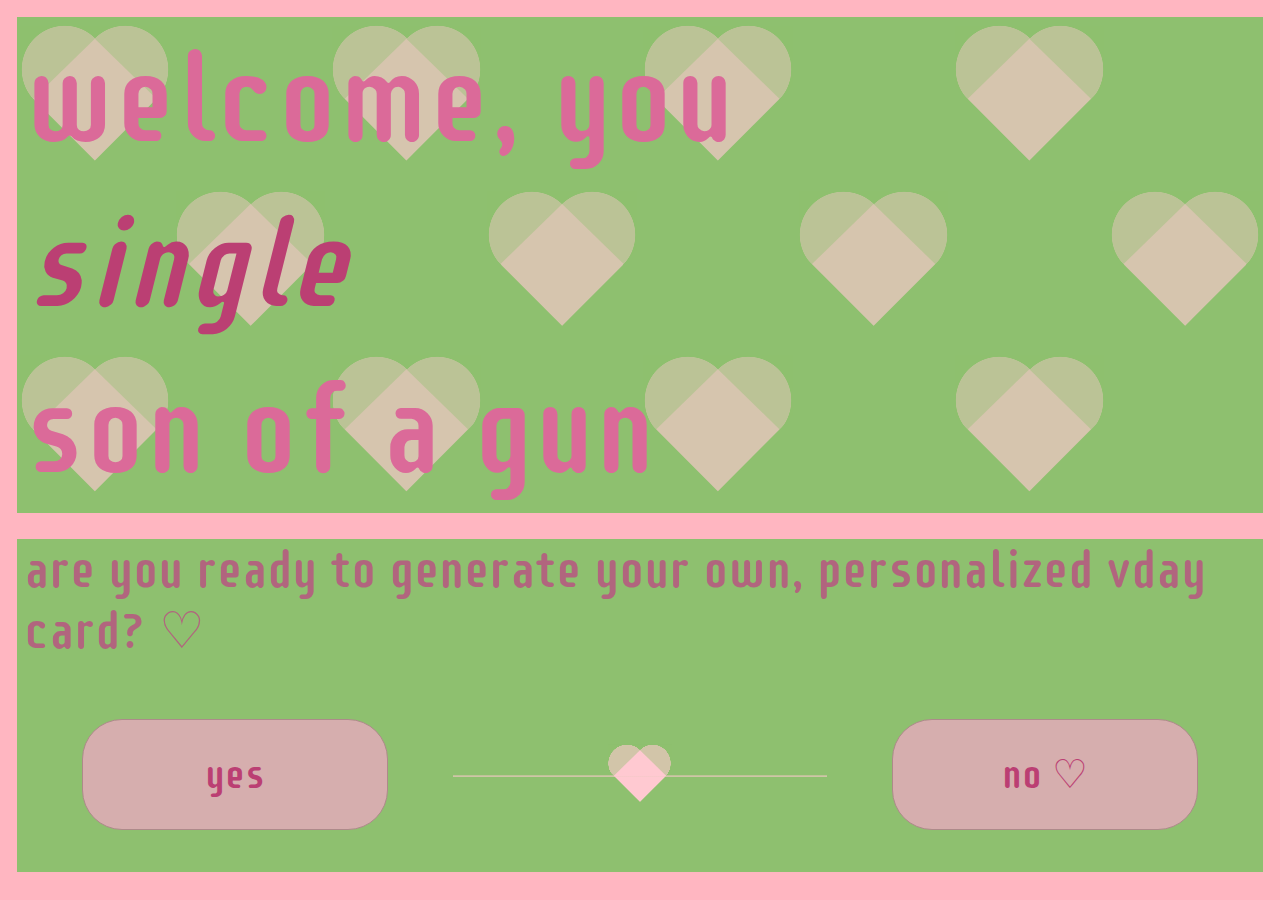
<file: index.html>
<!DOCTYPE html>
<html lang="en">
  <head>
    <script src="script.js"></script>
    <link rel="stylesheet" href="style.css" />
    <link
      rel="stylesheet"
      href="https://fonts.googleapis.com/css?family=Supermercado One"
    />
    <title>♡ v-day card generator ♡</title>
  </head>

  <body>
    <div class="container">
      <div class="title-container">
        <div class="heart-container">
          <div class="half1">
            <div class="halfx-1">
              <div class="halfx-1-1">
                <div class="heart"></div>
                <div class="heart overlay"></div>
              </div>
              <div class="halfx-1-2"></div>
              <div class="halfx-1-1">
                <div class="heart"></div>
                <div class="heart overlay"></div>
              </div>
              <div class="halfx-1-2"></div>
            </div>
            <div class="halfx-2">
              <div class="halfx-1-2"></div>
              <div class="halfx-1-1">
                <div class="heart"></div>
                <div class="heart overlay"></div>
              </div>
              <div class="halfx-1-2"></div>
              <div class="halfx-1-1">
                <div class="heart"></div>
                <div class="heart overlay"></div>
              </div>
            </div>
            <div class="halfx-1">
              <div class="halfx-1-1">
                <div class="heart"></div>
                <div class="heart overlay"></div>
              </div>
              <div class="halfx-1-2"></div>
              <div class="halfx-1-1">
                <div class="heart"></div>
                <div class="heart overlay"></div>
              </div>
              <div class="halfx-1-2"></div>
            </div>
          </div>
          <div class="half2">
            <div class="halfx-2">
              <div class="halfx-1-1">
                <div class="heart"></div>
                <div class="heart overlay"></div>
              </div>
              <div class="halfx-1-2"></div>
              <div class="halfx-1-1">
                <div class="heart"></div>
                <div class="heart overlay"></div>
              </div>
              <div class="halfx-1-2"></div>
            </div>
            <div class="halfx-1">
              <div class="halfx-1-2"></div>
              <div class="halfx-1-1">
                <div class="heart"></div>
                <div class="heart overlay"></div>
              </div>
              <div class="halfx-1-2"></div>
              <div class="halfx-1-1">
                <div class="heart"></div>
                <div class="heart overlay"></div>
              </div>
            </div>
            <div class="halfx-2">
              <div class="halfx-1-1">
                <div class="heart"></div>
                <div class="heart overlay"></div>
              </div>
              <div class="halfx-1-2"></div>
              <div class="halfx-1-1">
                <div class="heart"></div>
                <div class="heart overlay"></div>
              </div>
              <div class="halfx-1-2"></div>
            </div>
          </div>
        </div>
        <div class="title1 font title-text-light">welcome, you</div>
        <div class="title2 font title-text-dark">single</div>
        <div class="title3 font title-text-light">son of a gun</div>
      </div>
      <div class="space"></div>
      <div class="text-container">
        <div class="text1 font normal">
          are you ready to generate your own, personalized vday card? ♡
        </div>
        <div class="text2">
          <div class="button-container">
            <button class="button font" id="yes-button">yes</button>
          </div>
          <div class="middle-heart font">
            <div class="line"></div>
            <div
              class="heart"
              style="transform: translateY(-20%); height: 7%; opacity: 60%"
            ></div>
            <div
              class="heart overlay"
              style="transform: translateY(-20%); height: 7%; opacity: 100%"
            ></div>
          </div>
          <div class="button-container">
            <button class="button font" id="no-button">no ♡</button>
          </div>
        </div>
      </div>
    </div>
  </body>
</html>
</file>
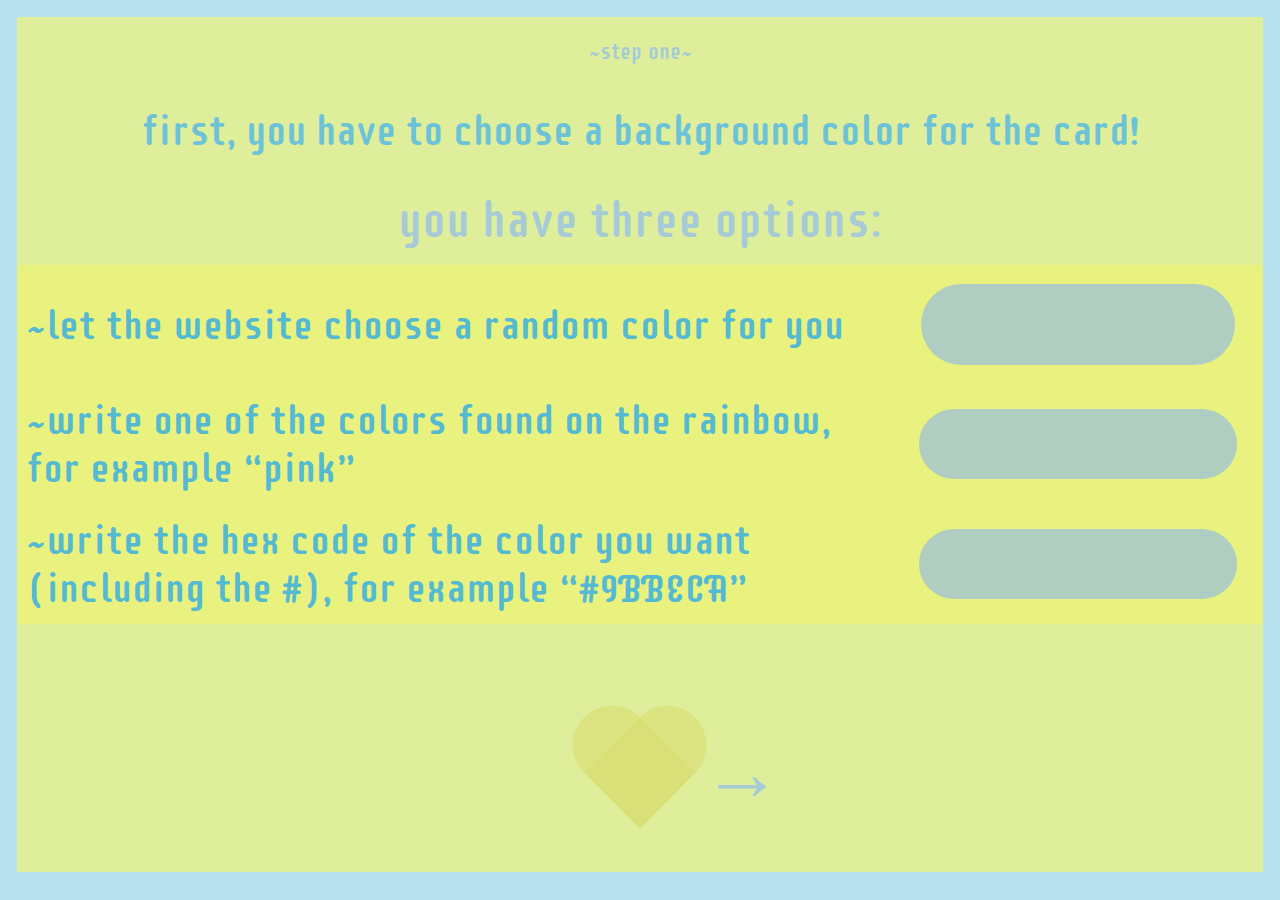
<file: yes.html>
<!DOCTYPE html>
<html lang = "en">
    <head>
        <link rel="stylesheet" href="step-one.css" />
        <link
            rel="stylesheet"
            href="https://fonts.googleapis.com/css?family=Supermercado One"
        />
        <script src="yes.js"></script>
        <title> ♡ first step ♡ </title>
    </head>

    <body>
        <div class = "container">
            <div class = "strip">
                <div class = "strip1 font" style = "font-size: 140%; color: #9BBECA"> ~step one~ </div>
                <div class = "strip2 font" style = "font-size: 255%; color: #3EB2CC"> first, you have to choose a background color for the card! </div>
                <div class = "strip3 font" style = "font-size: 300%; color: #9BBECA"> you have three options: </div>
            </div>
            <div class = "middle-strip">
                <div class = "options">
                    <div class = "third font instructions"> ~let the website choose a random color for you </div>
                    <div class = "third font instructions">  ~write one of the colors found on the rainbow, for example “pink” </div>
                    <div class = "third font instructions">  ~write the hex code of the color you want (including the #), for example “#9BBECA” </div>
                </div>
                <div class = "buttons-container">
                    <div class = "third-input">
                        <button class = "button font" id = "check"></button>
                    </div>
                    <div class = "third-input">
                        <input class = "input-box font no-outline" style = "font-size: 120%; color: #09748b" id = "field-two">
                    </div>
                    <div class = "third-input">
                        <input class = "input-box font no-outline" style = "font-size: 120%; color: #09748b" id = "field-three">
                    </div>
                </div>
            </div>
            <div class = "strip">
                <div class = "error-message" id = "error-container"></div>
                <div class = "menu">
                    <div class = "arrows" id = "arrow"></div>
                    <div class = "heart-container">
                        <div class = "heart" style = "height: 15%;"></div>
                        <div class = "heart overlay" style = "height: 15%;"></div>
                    </div>
                    <div class = "arrows font">&#8594</div>
                </div>
            </div>
        </div>
    </body>
</html>
</file>
<file: style.css>
body {
  background-color: lightpink;
  padding: 1vh;
}

.container {
  background-color: transparent;
  display: block;
  height: 95vh;
}

.title-container {
  background: rgba(29, 201, 29, .5);
  height: 58%;
  width: 100%;
  position: relative;
  z-index: 6;
}

.heart-container { 
  height: 100%;
  width: 100%;
  position: absolute;
  display: -webkit-box;
  z-index: 7;
}

.space {
  height: 3%;
  width: 100%;
}

.text-container {
  background-color:rgba(29, 201, 29, .5);
  height: 39%;
  width: 100%;
  z-index: 7;
  display: block;
}

.half1 {
  width: 50%; 
  height: 100%;  
  position: relative;
}

.half2 {
  width: 50%; 
  height: 100%;  
  position: relative;
  z-index: 8;
}

.halfx-1 {
  height: 33.33%;
  width: 100%;
  position: relative;
  z-index: 8;
  display: -webkit-box;
}

.halfx-2 {
  height: 33.33%;
  width: 100%;
  position: relative;
  z-index: 8;
  display: -webkit-box;
}

.halfx-1-1 {
  width: 25%;
  height: 100%;
  position: relative;
  display: flex;
  align-items: center;
  justify-content: center;
}

.halfx-1-2 {
  width: 25%;
  height: 100%;
  position: relative;
}

.title1 {
  height: 33.33%;
  padding-left: 0.6%; 
  display: flex;
  align-items: center;
  position: relative;
  z-index: 9;
}

.title-text-light {
  color: #DB6A99;
  font-size: 760%;
}

.title-text-dark {
  font-style: italic;
  color: #BB3F73;
  font-size: 760%;
}

.title2 {
  height: 33.33%;
  padding-left: 0.6%;
  display: flex;
  align-items: center;
  position: relative;
  z-index: 9;
}

.title3 {
  height: 33.33%;
  padding-left: 0.6%;
  display: flex;
  align-items: center;
  position: relative;
  z-index: 9;
}

.text1 {
  height: 50%;
  padding-left: 0.6%; 
  z-index: 9;
}

.text2 {
  height: 50%;
  display: flex;
}

.button-container {
  width: 35%;
  height: 83%;
  display: flex;
  align-items: center;
  justify-content: center;
}

.button {
  width: 70%; 
  height: 80%; 
  font-size: 250%; 
  background-color: #d6aeae; 
  color: #BB3F73;
  border-radius: 40px;
  border: 1px solid #ad8a8a;
}

.middle-heart {
  width: 30%;
  height: 100%;
  display: flex;
  align-items: center;
  justify-content: center;
}

.button:hover {
  background-color: #e6c3c9;
}

.font {
  font-family: 'Supermercado One';
}

.normal {
  font-size: 320%;
  color: #B1657E;
}

.title {
    font-size: 760%;
}

/* "heart" code from https://stackoverflow.com/questions/17386168/how-to-create-a-heart-shape-using-css */
.heart {
  display:inline-block;
  height: 90%; 
  aspect-ratio: 1;
  border-image: radial-gradient(#FFC9D1 69%,#0000 70%) 84.5% fill/100%; /* 84.5% */
  opacity: 40%;
  clip-path: polygon(-41% 0,50% 91%, 141% 0);
  position: absolute;
}

.overlay {
  clip-path: polygon(50% 9%, 91.4% 49.45%, 50% 91%, 8.6% 49.45%);
}

.line {
  height: 1%;
  width: 800%;
  background-color: #FFC9D1;
  transform: translateY(-750%);
}
</file>
<file: step-one.css>
body {
    background-color: #BAE1EE;
    padding: 1vh;
}

.container {
    /* background-color: red; */
    display: block;
    height: 95vh;
}

.strip {
    height: 29%;
    background-color: #F4F667; 
    opacity: 62%;
}

.strip1 {
    height: 28%;
    display: flex;
    align-items: center;
    justify-content: center;
}

.strip2 {
    height: 36%;
    display: flex;
    align-items: center;
    justify-content: center;
}

.strip3 {
    height: 36%;
    display: flex;
    align-items: center;
    justify-content: center;
}

.middle-strip {
    height: 42%;
    background-color: #F4F667;
    opacity: 82%;
    display: -webkit-box;
}

.third {
    padding-left: 1%;
    height: 33.33%;
    display: flex;
    align-items: center;
}

.third-input {
    padding-left: 1%;
    height: 33.33%;
    display: flex;
    align-items: center;
    justify-content: center;
}

.input-box {
    width: 80%;
    height: 40%;
    border-radius: 70px;
    border: none;
    background-color: #9BBECA;
    opacity: 80%;
    padding: 3%;
}

.button {
    width: 85%;
    height: 68%;
    border-radius: 70px;
    border: none;
    background-color: #9BBECA; 
    opacity: 80%;
    padding: 3%;
}

.no-outline:focus {
    outline: none;
  }

.button:hover {
    background-color: #769daa;
}

.options {
    width: 70%;
    height: 100%;
    display: block;
    /* background-color: magenta; */
}

.buttons-container {
    width: 30%;
    height: 100%;
    /* background-color: darkcyan; */
}

.instructions {
    color: #3EB2CC;
    font-size: 250%;
}

.error-message {
    height: 20%;
    /* background-color: red; */
}

.menu {
    height: 80%;
    /* background-color: turquoise; */
    display: -webkit-box;
}

.arrows {
    width: 45%;
    /* background-color: darkslateblue; */
    display: flex;
    align-items: center;
    font-size: 500%; 
    color: #9BBECA;
}

.heart-container {
    width: 10%;  
    /* background-color: darkslategrey; */
    display: flex;
    align-items: center;
    justify-content: center;
}

.font {
    font-family: 'Supermercado One';
}

.error-message {
    display: flex;
    align-items: center;
    padding-left: 1%;
    color: #9BBECA;
    font-family: 'Supermercado One';
}

/* "heart" code from https://stackoverflow.com/questions/17386168/how-to-create-a-heart-shape-using-css */
.heart {
    display:inline-block;
    height: 90%; 
    aspect-ratio: 1;
    border-image: radial-gradient(#eeda25 69%,#0000 70%) 84.5% fill/100%; /* 84.5% */
    opacity: 60%;
    clip-path: polygon(-41% 0,50% 91%, 141% 0);
    position: absolute;
}
.overlay {
    clip-path: polygon(50% 9%, 91.4% 49.45%, 50% 91%, 8.6% 49.45%);
}
</file>
